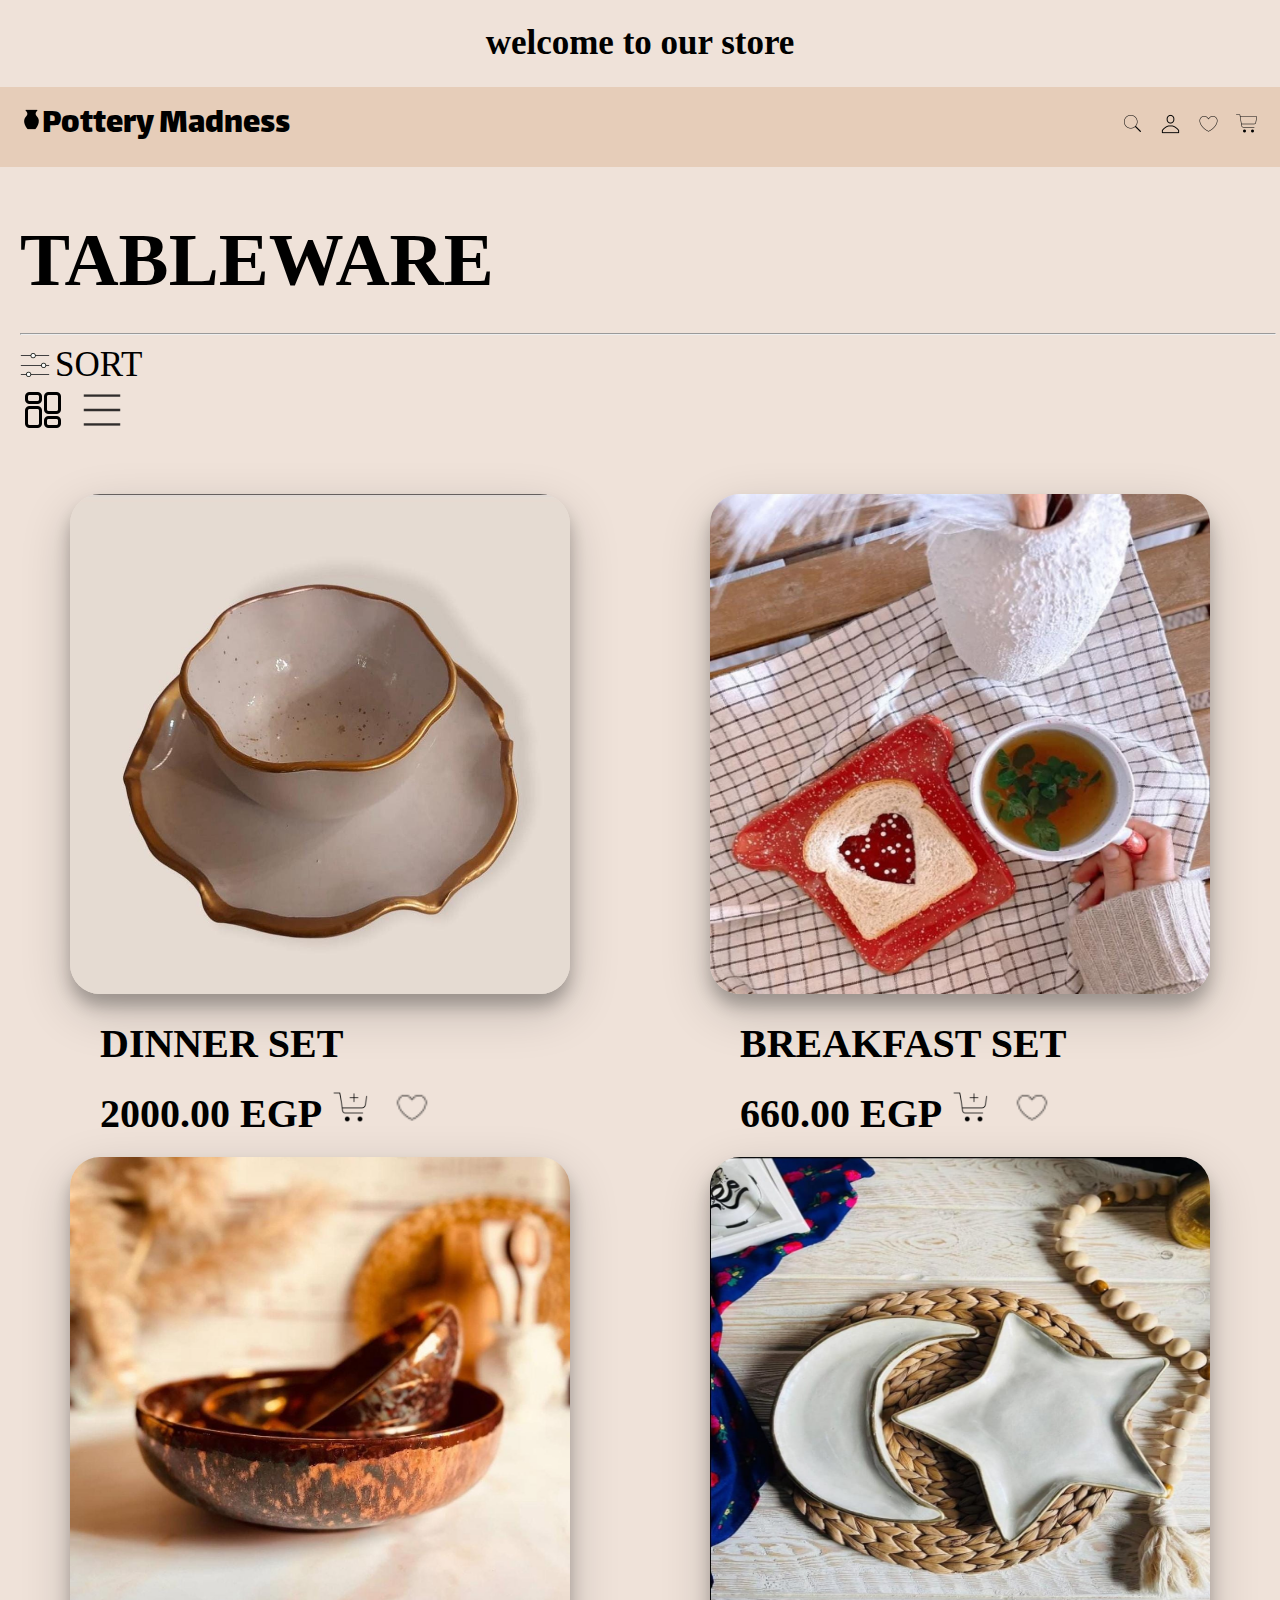
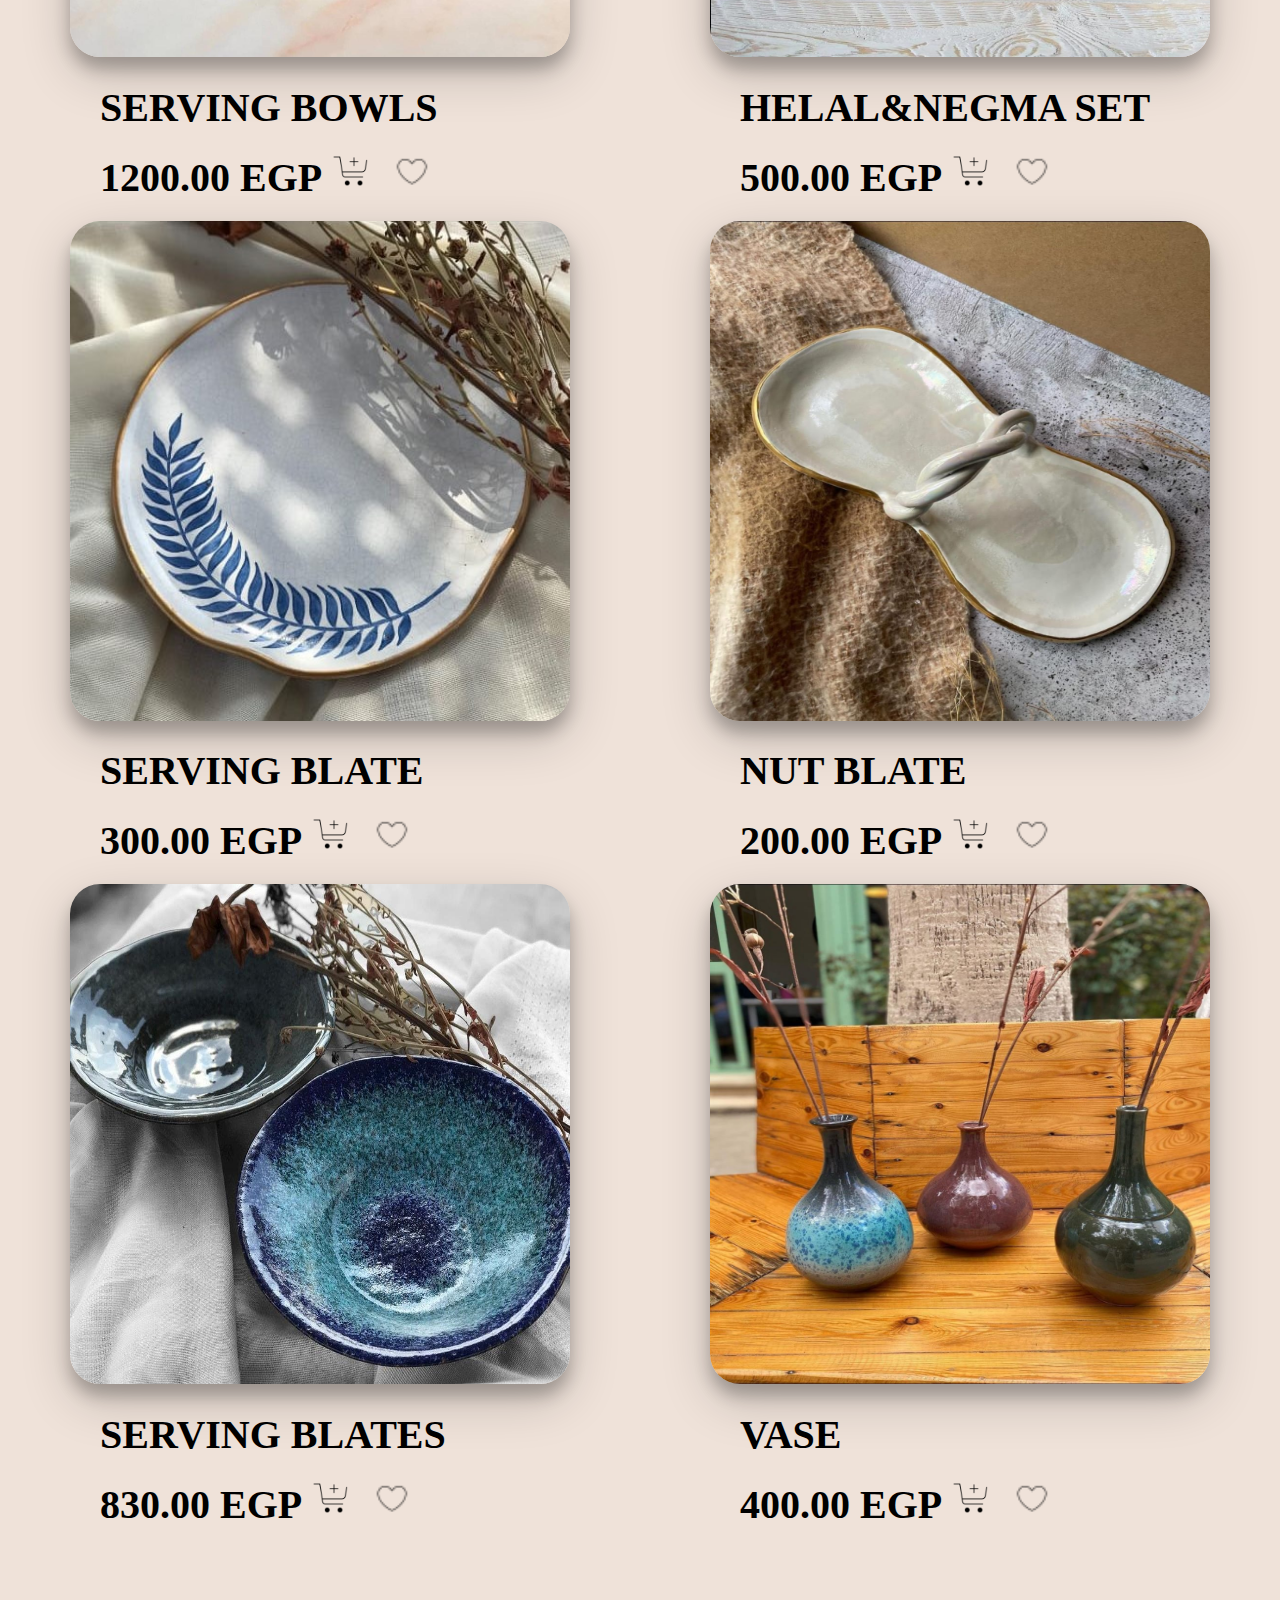
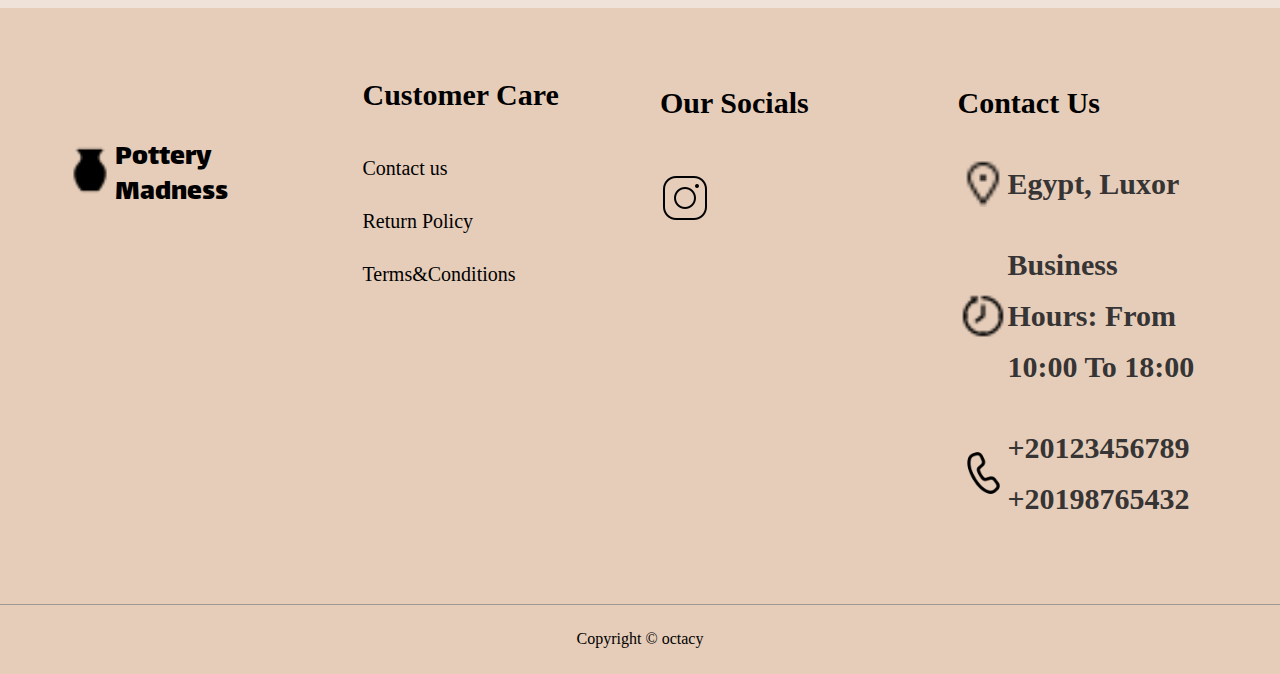
<file: project/index.html>
<!DOCTYPE html>
<html lang="en">

    <head>
        <meta charset="UTF-8">
        <meta name="viewport" content="width=device-width, initial-scale=1.0">
        <title>my page</title>
        <!--Raender All Elements Normally-->
        <link rel="stylesheet" href="css/normalize.css" />
        <!--Font Awesome Library-->
        <link rel="stylesheet" href="css/all.min.css" />
        <!--Main Template CSS File-->
        <link rel="stylesheet" href="css/tableware.css" />
        <!--Google Fonts-->
        <link rel="preconnect" href="https://fonts.googleapis.com">
        <link rel="preconnect" href="https://fonts.gstatic.com" crossorigin>
        <link
            href="https://fonts.googleapis.com/css2?family=Poppins:ital,wght@0,100;0,200;0,300;0,400;0,500;0,600;0,700;0,800;0,900;1,100;1,200;1,300;1,400;1,500;1,600;1,700;1,800;1,900&display=swap"
            rel="stylesheet">
        <link rel="preconnect" href="https://fonts.googleapis.com">
        <link rel="preconnect" href="https://fonts.gstatic.com" crossorigin>
        <link
            href="https://fonts.googleapis.com/css2?family=Markazi+Text:wght@400..700&display=swap"
            rel="stylesheet">
        <link rel="preconnect" href="https://fonts.googleapis.com">
        <link rel="preconnect" href="https://fonts.gstatic.com" crossorigin>
        <link
            href="https://fonts.googleapis.com/css2?family=Lalezar&family=Markazi+Text:wght@400..700&display=swap"
            rel="stylesheet">
    </head>
    <body>
        <header>
            <h1> welcome to our store </h1>
            <div class="li">
                <div class="logo">
                    <div class="img"><img
                            src="[data-uri]"><img />
                    </div><p>Pottery Madness</p>
                </div>
                <div class="icons">
                    <ul>
                        <li><a href="#"><img
                                    src="[data-uri]"></a></li>
                        <li><a href="#"><img
                                    src="[data-uri]"></a></li>
                        <li><a href="#"><img
                                    src="[data-uri]"></a></li>
                        <li><a href="#"><img
                                    src="[data-uri]"></a></li>
                    </ul>
                </div>
            </div>
            <div class="page_name"> <h2>TABLEWARE</h2>
            </div>
            <hr>
        </header>
        <div class="sort">
            <div class="imgsort">
                <img
                    src="[data-uri]">
            </div>
            <p>SORT</p>
        </div>

        <div class="menu">
            <img
                src="[data-uri]">
            <img
                src="[data-uri]">

        </div>
        <div class="images">
            <div class="c1">
                <div class="imag">
                    <img src="images/t3.jpg">
                </div>
                <div class="info">
                    DINNER SET<br>
                    2000.00 EGP<img
                        src="[data-uri]">
                    <img
                        src="[data-uri]">
                </div>

                <div class="imag">
                    <img src="images/tb.jpg">
                </div>
                <div class="info">
                    SERVING BOWLS<br>
                    1200.00 EGP<img
                        src="[data-uri]">
                    <img
                        src="[data-uri]"></div>
                <div class="imag">
                    <img src="images/ta.jpg">
                </div>
                <div class="info">
                    SERVING BLATE<br>
                    300.00 EGP<img
                        src="[data-uri]">
                    <img
                        src="[data-uri]"></div>
                <div class="imag">
                    <img src="images/tz.jpg">
                </div>
                <div class="info">
                    SERVING BLATES<br>
                    830.00 EGP<img
                        src="[data-uri]">
                    <img
                        src="[data-uri]">
                </div>
            </div>
            <div class="c2">
                <div class="imag">

                    <img src="images/tf.jpg">
                </div>
                <div class="info">
                    BREAKFAST SET<br>
                    660.00 EGP<img
                        src="[data-uri]">
                    <img
                        src="[data-uri]"></div>
                <div class="imag">

                    <img src="images/negma.jpg">
                </div>
                <div class="info">
                    HELAL&NEGMA SET<br>
                    500.00 EGP<img
                        src="[data-uri]">
                    <img
                        src="[data-uri]"></div>
                <div class="imag">

                    <img src="images/mrkeb.jpg">
                </div>
                <div class="info">
                    NUT BLATE<br>
                    200.00 EGP<img
                        src="[data-uri]">
                    <img
                        src="[data-uri]"></div>
                <div class="imag">

                    <img src="images/vase.jpg">
                </div>
                <div class="info">
                    VASE<br>
                    400.00 EGP<img
                        src="[data-uri]">
                    <img
                        src="[data-uri]">
                </div>
            </div>
        </div>
        <!-- Start Footer -->
        <div class="footer">
            <div class="container">
                <div class="box">
                    <div class="logo">
                        <div class="img"><img
                                src="[data-uri]">
                        </div><p>Pottery Madness</p>
                    </div>
                </div>
                <div class="box">
                    <ul class="links">
                        <div class="line">
                            <div class="first">Customer Care</div>
                        </div>
                        <li><a href="#">Contact us</a></li>
                        <li><a href="#">Return Policy</a></li>
                        <li><a href="#">Terms&Conditions</a></li>

                    </ul>
                </div>
                <div class="box">
                    <ul class="links">
                        <div class="line">
                            <div class="infor">Our Socials</div>
                        </div>
                        <li><a href="#"><img
                                    src="[data-uri]"></a></li>
                    </ul>
                </div>
                <div class="box">
                    <div class="line">
                        <div class="infor">Contact Us</div>
                    </div>
                    <div class="line">
                        <img
                            src="[data-uri]">
                        <div class="info">Egypt, Luxor</div>
                    </div>
                    <div class="line">
                        <img
                            src="[data-uri]">
                        <div class="info"> Business Hours: From 10:00 To
                            18:00</div>
                    </div>
                    <div class="line">
                        <img
                            src="[data-uri]">
                        <div class="info">
                            <span>+20123456789</span>
                            <span>+20198765432</span>
                        </div>
                    </div>
                </div>
            </div>
            <p class="copyright">Copyright &copy; octacy</p>
        </div>
        <!-- End Footer -->
    </body>

</html>
</file>
<file: project/css/tableware.css>
/*Start Variables*/
:root {
    --main-color: #FFFF;
    --bottom-color: #1A936F;
    --main-padding-top: 70px;
    --main-transition: 0.3s;
    --main-padding-bottom: 100px;
}

/*End Variables*/
/*Start Global Rules*/
* {
    -webkit-box-sizing: border-box;
    -moz-box-sizing: border-box;
    box-sizing: border-box;
    padding: 0;
    margin: 0;
}

html {
    scroll-behavior: smooth;
}

body {
    background-color: #EFE2D9;
    width: 100%;
    height: 699px;
    font-family: "markazi", "sans-serif";
}

a {
    text-decoration: none;
}

ul {
    list-style: none;
    margin: 0;
    padding: 0;
}

.container {
    padding-left: 10px;
    padding-right: 10px;
    margin-left: auto;
    margin-right: auto;
}

/*Small*/
@media (min-width: 768px) {
    .container {
        width: 750px;
    }
}

/*Medium*/
@media (min-width: 992px) {
    .container {
        width: 970px;
    }
}

/*Large*/
@media (min-width: 1200px) {
    .container {
        width: 1170px;
    }
}

/*End Global Rules*/


header h1 {
    display: flex;
    justify-content: center;
    align-self: center;
    font-size: 35px;
}

header .li {
    width: 100%;
    justify-content: space-between;
    display: flex;
    flex-direction: row;
    font-family: "Lalezar";
    background-color: #E6CDB9;
    height: 80px;
    align-items: center;

}

header .li .icons ul {
    display: flex;
    flex-direction: row;
    gap: 14px;

}



header .li .logo p {

    font-size: 35px;
    margin-bottom: 3px;

}

header .li .logo .img {
    position: relative;
    left: 20px;
    font-size: 10px;
    margin-top: 2.5px;
}

header .li .logo {
    gap: 19px;
    display: flex;
    flex-direction: row;
    width: 50%;
}

header .li .icons {
    position: relative;
    right: 20px;
    font-size: 50px;

}

header .page_name {
    font-family: "markazi";
    font-size: 50px;
    margin-top: 50px;
    position: relative;
    left: 20px;
}

header hr {
    display: flex;
    margin-top: 30px;
    position: relative;
    left: 20px;
    width: 98%;
}

body .sort {
    gap: 5px;
    display: flex;
    flex-direction: row;
    position: relative;
    left: 20px;
    width: 50%;
}

body .sort p {
    font-size: 35px;
    margin-top: 10px;
    font-family: "markazi";
}

body .sort .imgsort {
    margin-top: 15px;
}

body .menu {
    display: flex;
    flex-direction: row;
    position: relative;
    gap: 15px;
    left: 19px;
}

.images {
    width: 100%;
    display: flex;
    flex-direction: row;
    font-size: 30px;
    justify-content: space-around;
    flex-wrap: nowrap;
    margin: 60px 0;

}

.images .imag img {
    height: 500px;
    width: 500px;
    border-radius: 30px;
    box-shadow: 0 12px 16px 0 rgba(0, 0, 0, 0.24), 0 17px 50px 0 rgba(0, 0, 0, 0.19);
}

.images .info {
    font-size: 40px;
    padding: 20px 30px;
    font-weight: 700;
}

.images .info img {
    height: 60px;
    width: 50px;
    padding: 20px 0 0px 10px;
}

.images .c1 {
    display: flex;
    flex-direction: column;
    column-gap: 50px;
}

.images .c2 {
    display: flex;
    flex-direction: column;
    column-gap: 50px;

}

/* Start Footer */
.footer {
    background-color: #E6CDB9;
    padding: 70px 0 0;
}

@media (max-width: 767px) {
    .footer {
        text-align: center;
    }
}

.footer .container {
    display: grid;
    grid-template-columns: repeat(auto-fill, minmax(250px, 1fr));
    gap: 40px;
}

.footer .container .box .logo {
    font-size: 30px;
    margin-top: 25%;
    display: flex;
    flex-direction: row;
    position: relative;
    justify-content: center;
    align-items: center;
    font-family: "lalezar";
}

.footer .box h3 {
    color: black;
    font-size: 50px;
    margin: 0 0 20px;
}

.footer .box img {
    height: 50px;
    width: 50px;
}

.footer .box .links li {
    padding: 15px 0;
    transition: var(--main-transition);
}

.footer .box .links li:hover {
    padding-left: 10px;
}

.footer .box .links li:hover a {
    color: gray;
}

.footer .box .links li a {
    font-size: 20px;
    color: black;
    transition: var(--main-transition);
}

.footer .box .links li .first {
    color: black;
    font-weight: bold;
    font-size: 30px;
}

.footer .box .line {
    font-size: 30px;
    display: flex;
    align-items: center;
    color: black;
    margin-bottom: 30px;
    font-weight: bold;


}

.footer .box .line .infor {
    padding: 8px 0;
    font-size: 30px;
    font-weight: bold;
}

@media (max-width: 767px) {
    .footer .box .line {
        flex-direction: column;
    }
}

.footer .box .line i {
    font-size: 25px;
    color: black;
    margin-right: 10px;
}

@media (max-width: 767px) {
    .footer .box .line i {
        margin-right: 0;
        margin-bottom: 15px;
    }
}

.footer .box .line .info {
    color: rgb(54, 52, 52);
    line-height: 1.7;
    flex: 1;
}

.footer .box .line .info span {
    display: block;
}

.footer .copyright {
    padding: 25px 0;
    text-align: center;
    color: black;
    margin: 50px 0 0;
    border-top: 1px solid rgba(128, 128, 128, 0.697);
}

/* End Footer */
</file>
